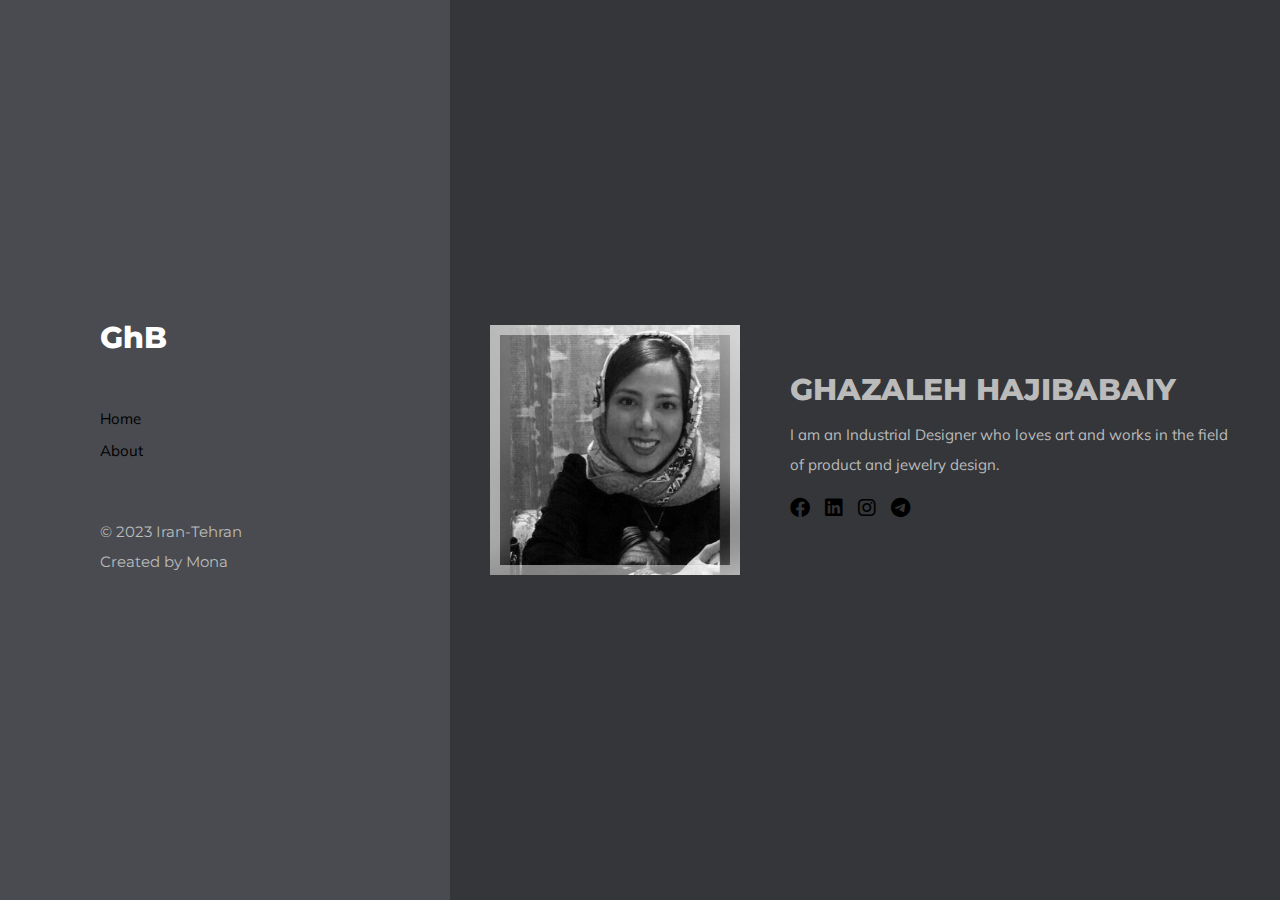
<file: index.html>
<html>
    <head>
        <title>Ghazaleh Hajibabaiy</title>
        <meta charset="UTF-8" />
        <meta  name="viewport" content="width=device-width, initial-scale=1.0" />
        <link href="https://fonts.googleapis.com/css2?family=Mulish:ital,wght@0,200;0,300;0,400;0,500;0,600;0,700;0,800;0,900;1,200;1,300;1,400;1,500;1,600;1,700;1,800;1,900&amp;family=Poppins:ital,wght@0,300;0,400;0,500;0,600;0,700;0,800;0,900;1,300;1,400;1,500;1,600;1,700;1,800;1,900&amp;display=swap" rel="stylesheet" />
    <link href="https://fonts.googleapis.com/css2?family=Montserrat:ital,wght@0,100;0,200;0,300;0,400;0,500;0,600;0,700;0,800;0,900;1,100;1,200;1,300;1,400;1,500;1,600;1,700;1,800;1,900&amp;display=swap" rel="stylesheet" />
    <link href="https://fonts.googleapis.com/css2?family=Open+Sans:ital,wght@0,300;0,400;0,500;0,600;0,700;0,800;1,300;1,400;1,500;1,600;1,700;1,800&amp;display=swap" rel="stylesheet" />
    <link rel="stylesheet" href="assets/css/fontawesome.css" />
    <link rel="stylesheet" href="assets/css/solid.css" />
    <link rel="stylesheet" href="assets/css/brands.css" />
    <link rel="stylesheet" href="assets/css/style.css" />
    </head>
    <body>
        <div class="responsive-header">
           <div class="container">
               <div class="responsive-header__holder">
                <div class="logo">
                    <h1>GhB</h1>
                </div>
                <div class="hamburger-menu">
                    <span></span>
                    <span></span>
                    <span></span>
                </div>
               </div>
           </div>
        </div>
        <div class="left-sidebar">
            <div class="left-sidebar__inner">
                <div class="left-sidebar__logo">
                    <h2>GhB</h2>
                </div>
                <div class="left-sidebar__menu">
                    <ul>
                        <li><a href="/">Home</a></li>
                        <li><a href="/about.html">About</a></li>
                        <!-- <li><a href="/service.html">Service</a></li>
                        <li><a href="/portofolio.html">Portofolio</a></li>
                        <li><a href="/news.html">News</a></li>
                        <li><a href="/contact.html">Contacts</a></li> -->
                    </ul>
                </div>
                <div class="left-sidebar__copyright">
                    <p>&copy; 2023 Iran-Tehran</p>
                    <p>Created by Mona</p>
                </div>
            </div>
        </div>
        <div class="right-sidebar">
            <div class="right-sidebar__inner">
                <div class="container">
                    <div class="home-content">
                        <div class="avatar">
                            <div class="avatar__profile"></div>
                        </div>
                        <div class="persona">
                            <div class="persona__fullname">
                                <h1>GHAZALEH HAJIBABAIY</h1>
                            </div>
                        <div class="persona__description">
                            <p>I am an Industrial Designer who loves art and works in the field of product and jewelry design.</p>
                        </div>
                        <div class="persona__social-media">
                            <ul>
                                <li><a href="#"><i class="fa-brands fa-facebook"></i></a></li>
                                <li><a href="#"><i class="fa-brands fa-linkedin"></i></a></li>
                                <li><a href="#"><i class="fa-brands fa-instagram"></i></a></li>
                                <li><a href="#"><i class="fa-brands fa-telegram"></i></a></li>
                            </ul>
                        </div>
                    </div>
                </div>
            </div>
        </div>
    </body>
</html>
</file>
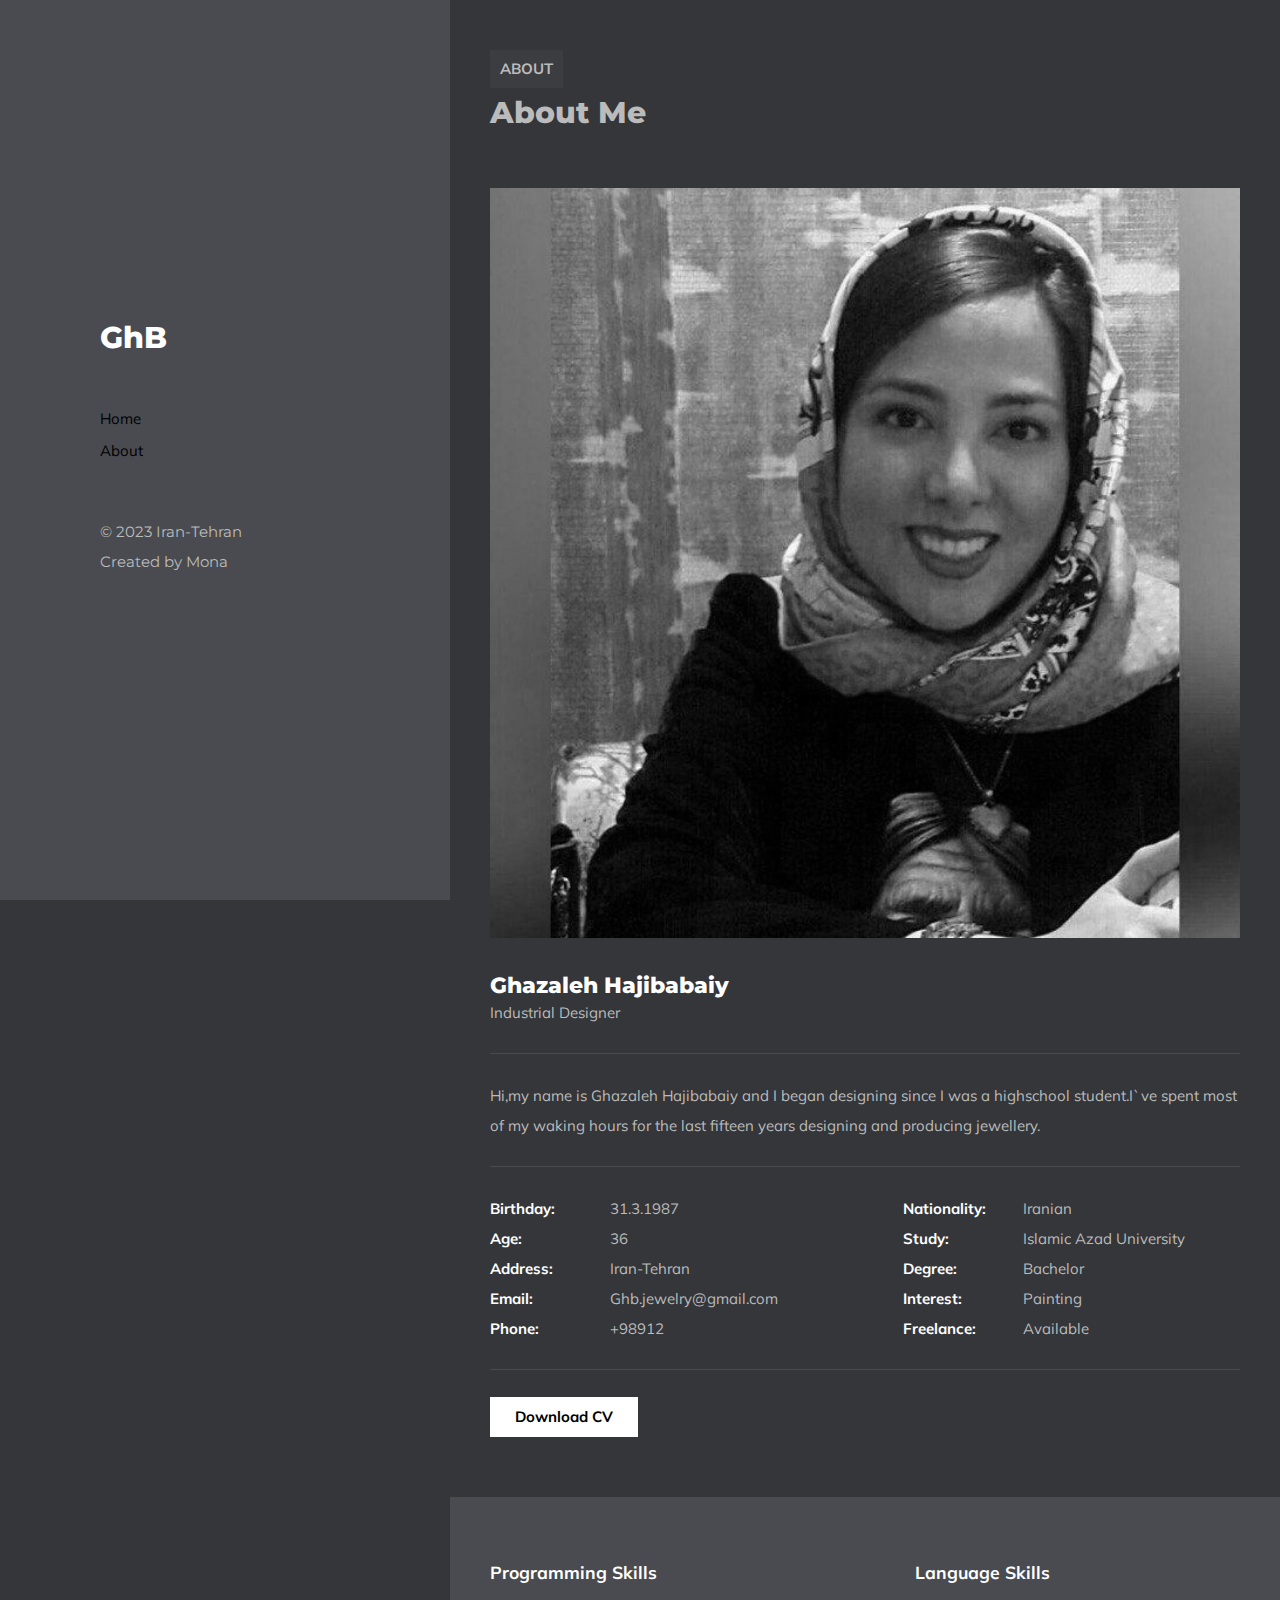
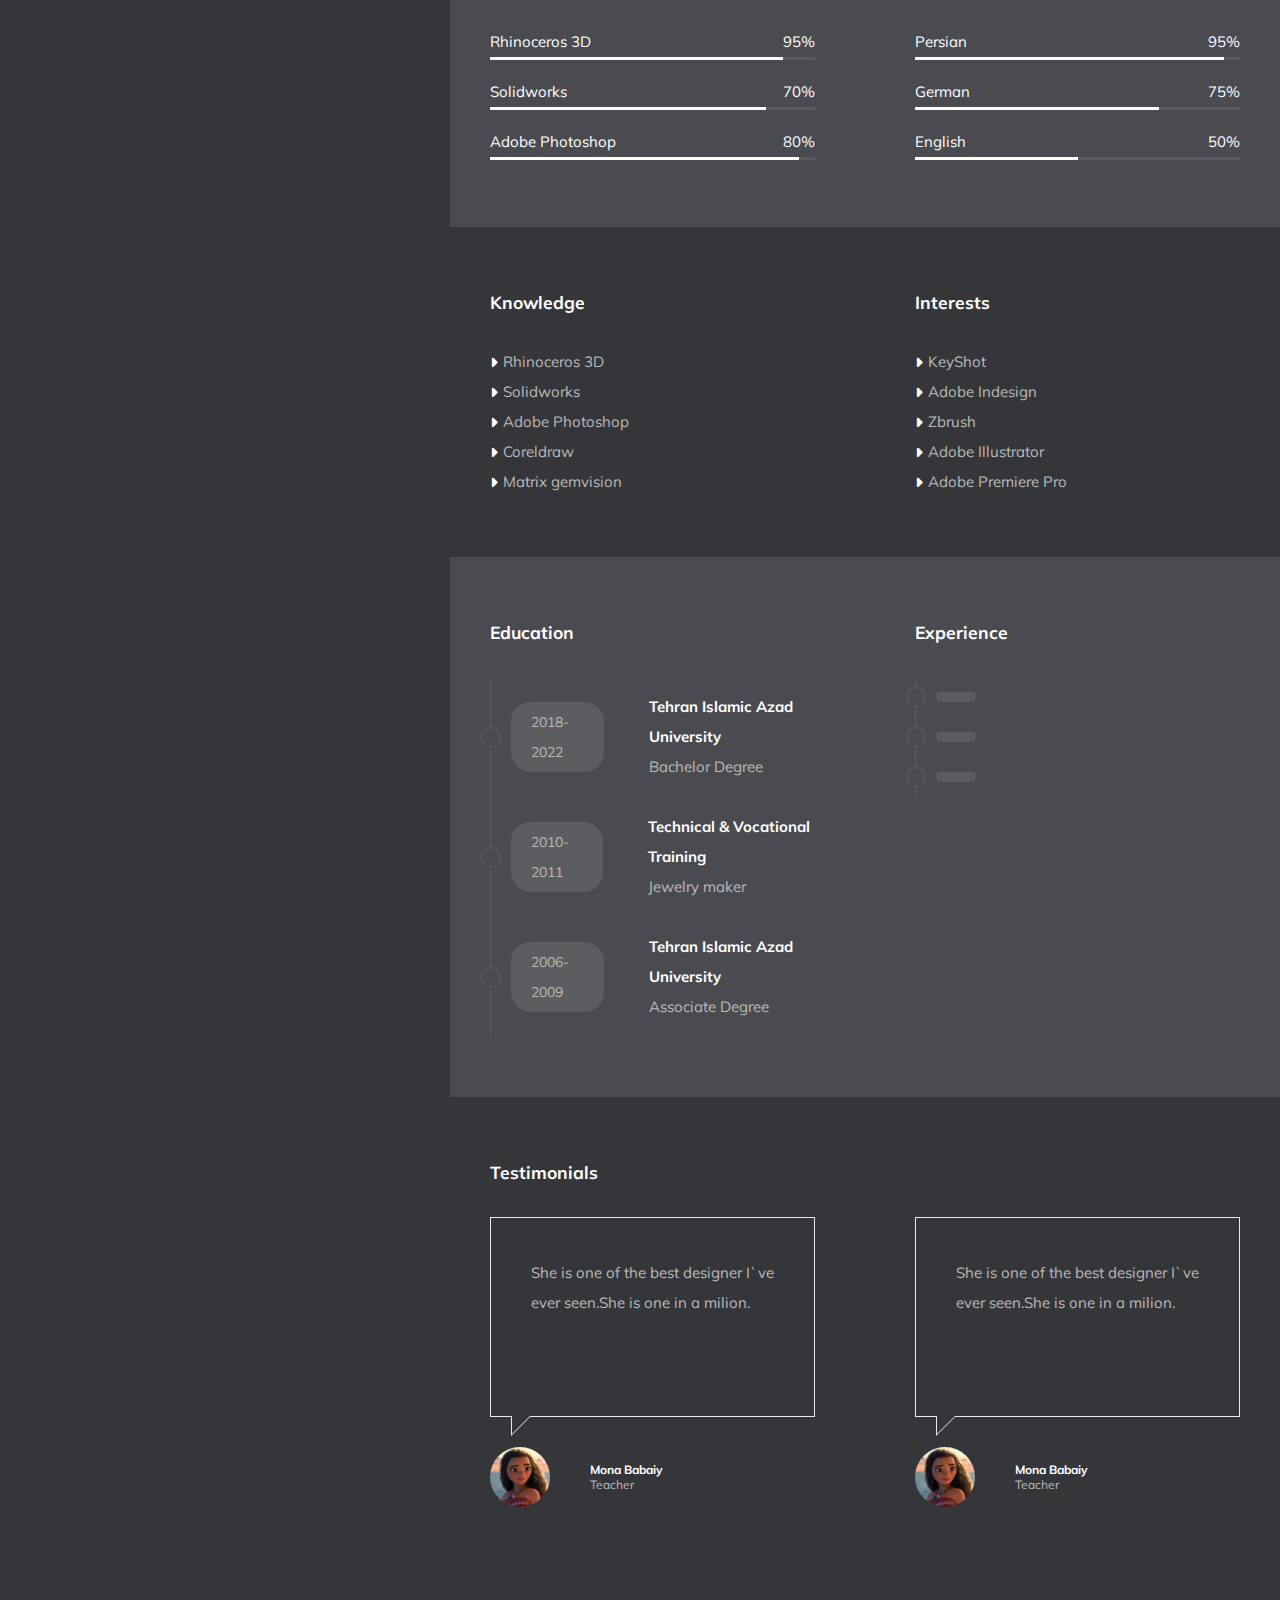
<file: about.html>
<html>
    <head>
        <title>َABOUT</title>
        <meta charset="UTF-8" />
        <meta  name="viewport" content="width=device-width, initial-scale=1.0" />
        <link href="https://fonts.googleapis.com/css2?family=Mulish:ital,wght@0,200;0,300;0,400;0,500;0,600;0,700;0,800;0,900;1,200;1,300;1,400;1,500;1,600;1,700;1,800;1,900&amp;family=Poppins:ital,wght@0,300;0,400;0,500;0,600;0,700;0,800;0,900;1,300;1,400;1,500;1,600;1,700;1,800;1,900&amp;display=swap" rel="stylesheet" />
    <link href="https://fonts.googleapis.com/css2?family=Montserrat:ital,wght@0,100;0,200;0,300;0,400;0,500;0,600;0,700;0,800;0,900;1,100;1,200;1,300;1,400;1,500;1,600;1,700;1,800;1,900&amp;display=swap" rel="stylesheet" />
    <link href="https://fonts.googleapis.com/css2?family=Open+Sans:ital,wght@0,300;0,400;0,500;0,600;0,700;0,800;1,300;1,400;1,500;1,600;1,700;1,800&amp;display=swap" rel="stylesheet" />
    <link rel="stylesheet" href="assets/css/fontawesome.css" />
    <link rel="stylesheet" href="assets/css/solid.css" />
    <link rel="stylesheet" href="assets/css/brands.css" />
    <link rel="stylesheet" href="assets/css/style.css" />
    </head>
    <body>
        <div class="responsive-header">
            <div class="container">
                <div class="responsive-header__holder">
                    <div class="logo">
                        <h1>GhB</h1>
                    </div>
                    <div class="hamburger-menu">
                        <span></span>
                        <span></span>
                        <span></span>
                    </div>
                </div>
            </div>
        </div>
        <div class="left-sidebar">
            <div class="left-sidebar__inner">
                <div class="left-sidebar__logo">
                    <h2>GhB</h2>
                </div>
                <div class="left-sidebar__menu">
                    <ul>
                        <li><a href="/">Home</a></li>
                        <li><a href="/about.html">About</a></li>
                        <!-- <li><a href="/service.html">Service</a></li>
                        <li><a href="/portofolio.html">Portofolio</a></li>
                        <li><a href="/news.html">News</a></li>
                        <li><a href="/contact.html">Contacts</a></li> -->
                    </ul>
                </div>
                <div class="left-sidebar__copyright">
                    <p>&copy; 2023 Iran-Tehran</p>
                    <p>Created by Mona</p>
                </div>
            </div>
        </div>
        <div class="right-sidebar">
            <div class="right-sidebar__inner">
                    <div class="page-content">
                        <div class="container">
                        <div class="breadcrumb">
                            <span>ABOUT</span>
                        </div>
                        <h1 class="page-title">About Me</h1>
                        <div class="space-section">
                            <div class="biography">
                                <div class="main-picture">
                                    <img src="assets/images/ghazal.jpg"/>
                                </div>
                            <div class="author-information space-with-border-bottom">
                                <h2 class="author-information__fullname">Ghazaleh Hajibabaiy</h2>
                                <p class="author-information__job">Industrial Designer</p>
                            </div>
                            <div class="author-description space-with-border-bottom ">
                                <p>Hi,my name is Ghazaleh Hajibabaiy and I began designing since I was a highschool student.I`ve spent most of my waking hours for the last fifteen years designing and producing jewellery.</p>
                                <p></p>
                            </div>
                            <div class="author-details space-with-border-bottom">
                                <div class="row">
                                    <div class="column-6">
                                    <ul>
                                        <li>
                                            <span>Birthday:</span>
                                            <span>31.3.1987</span>
                                        </li>
                                        <li>
                                            <span>Age:</span>
                                            <span>36</span>
                                        </li>
                                        <li>
                                            <span>Address:</span>
                                            <span>Iran-Tehran</span>
                                        </li>
                                        <li>
                                            <span>Email:</span>
                                            <span>Ghb.jewelry@gmail.com</span>
                                        </li>
                                        <li>
                                            <span>Phone:</span>
                                            <span>+98912</span>
                                        </li>
                                    </ul>
                                </div>
                                <div class="column-6">
                                    <ul>
                                        <li>
                                            <span>Nationality:</span>
                                            <span>Iranian</span>
                                        </li>
                                        <li>
                                            <span>Study:</span>
                                            <span>Islamic Azad University</span>
                                        </li>
                                        <li>
                                            <span>Degree:</span>
                                            <span>Bachelor</span>
                                        </li>
                                        <li>
                                            <span>Interest:</span>
                                            <span>Painting</span>
                                        </li>
                                        <li>
                                            <span>Freelance:</span>
                                            <span>Available</span>
                                        </li>
                                    </ul>
                                </div>
                            </div>
                        </div>
                            <div class="author-cv">
                                <a class="btn" href="#" target="_blank">Download CV</a>
                            </div>
                            </div>
                        </div>
                        </div>
                        <div class="space-section bg-grey">
                            <div class="container">
                            <div class="skills">
                                <div class="row">
                                    <div class="programming-skills column-6">
                                        <h3 class="section-title">Programming Skills</h3>
                                        <ul>
                                            <li>
                                                <div class="skills__info">
                                                    <span>Rhinoceros 3D</span>
                                                    <span>95%</span>
                                                </div>
                                                <div class="skills__progress-bar"></div>
                                            </li>
                                            <li>
                                                <div class="skills__info">
                                                    <span>Solidworks</span>
                                                    <span>70%</span>
                                                </div>
                                                <div class="skills__progress-bar"></div>
                                            </li>
                                            <li>
                                                <div class="skills__info">
                                                    <span>Adobe Photoshop</span>
                                                    <span>80%</span>
                                                </div>
                                                <div class="skills__progress-bar"></div>
                                            </li>
                                        </ul>
                                    </div>
                                    <div class="language-skills column-6">
                                        <h3 class="section-title">Language Skills</h3>
                                        <ul>
                                            <li>
                                                <div class="skills__info">
                                                    <span>Persian</span>
                                                    <span>95%</span>
                                                </div>
                                                <div class="skills__progress-bar"></div>
                                            </li>
                                            <li>
                                                <div class="skills__info">
                                                    <span>German</span>
                                                    <span>75%</span>
                                                </div>
                                                <div class="skills__progress-bar"></div>
                                            </li>
                                            <li>
                                                <div class="skills__info">
                                                    <span>English</span>
                                                    <span>50%</span>
                                                </div>
                                                <div class="skills__progress-bar"></div>
                                            </li>
                                        </ul>
                                    </div>
                                </div>
                            </div>
                            </div>
                        </div>
                        <div class="space-section">
                            <div class="abilities">
                                <div class="container">
                                <div class="abilities-details">
                                    <div class="row">
                                        <div class="column-6">
                                            <h3 class="section-title">Knowledge</h3>
                                            <ul>
                                                <li>
                                                    <i class="fa-solid fa-caret-right"></i>
                                                    <span>Rhinoceros 3D</span>
                                                </li>
                                                <li>
                                                    <i class="fa-solid fa-caret-right"></i>
                                                    <span>Solidworks</span>  
                                                </li>
                                                <li>
                                                    <i class="fa-solid fa-caret-right"></i>
                                                    <span>Adobe Photoshop</span>
                                                </li>
                                                <li>
                                                    <i class="fa-solid fa-caret-right"></i>
                                                    <span>Coreldraw</span>
                                                </li>
                                                <li>
                                                    <i class="fa-solid fa-caret-right"></i>
                                                    <span>Matrix gemvision</span>
                                                </li>
                                            </ul>
                                        </div>
                                        <div class="column-6">
                                            <h3 class="section-title">Interests</h3>
                                            <ul>
                                                <li>
                                                    <i class="fa-solid fa-caret-right"></i>
                                                    <span>KeyShot</span>
                                                </li>
                                                <li>
                                                    <i class="fa-solid fa-caret-right"></i>
                                                    <span>Adobe Indesign</span>
                                                </li>
                                                <li>
                                                    <i class="fa-solid fa-caret-right"></i>
                                                    <span>Zbrush</span>
                                                </li>
                                                <li>
                                                    <i class="fa-solid fa-caret-right"></i>
                                                    <span>Adobe Illustrator </span>
                                                </li>
                                                <li>
                                                    <i class="fa-solid fa-caret-right"></i>
                                                    <span>Adobe Premiere Pro</span>
                                                </li>
                                            </ul>
                                        </div>
                                    </div>
                                </div>
                            </div>
                        </div>
                        </div>
                        <div class="space-section bg-grey">
                                <div class="timeline">
                                    <div class="container">
                                        <div class="row">
                                            <div class="column-6">
                                                <h3 class="section-title">Education</h3>
                                                <ul>
                                                    <li>
                                                        <div class="date">2018-2022</div>
                                                        <div class="info">
                                                            <span class="key">Tehran Islamic Azad University</span>
                                                            <span class="value">Bachelor Degree</span>
                                                        </div>
                                                    </li>
                                                    <li>
                                                        <div class="date">2010-2011</div>
                                                        <div class="info">
                                                            <span class="key">Technical & Vocational Training</span>
                                                            <span class="value">Jewelry maker</span>
                                                        </div>
                                                    </li>
                                                    <li>
                                                        <div class="date">2006-2009</div>
                                                        <div class="info">
                                                            <span class="key">Tehran Islamic Azad University</span>
                                                            <span class="value">Associate Degree</span>
                                                        </div>
                                                    </li>
                                                </ul>
                                            </div>
                                            <div class="column-6">
                                                <h3 class="section-title">Experience</h3>
                                                <ul>
                                                    <li>
                                                        <div class="date"></div>
                                                        <div class="info">
                                                            <span class="key"></span>
                                                            <span class="value"></span>
                                                        </div>
                                                    </li>
                                                    <li>
                                                        <div class="date"></div>
                                                        <div class="info">
                                                            <span class="key"></span>
                                                            <span class="value"></span>
                                                        </div>
                                                    </li>
                                                    <li>
                                                        <div class="date"></div>
                                                        <div class="info">
                                                            <span class="key"></span>
                                                            <span class="value"></span>
                                                        </div>
                                                    </li>
                                                </ul>
                                            </div>
                                        </div>
                                    </div>
                                </div>
                            </div>
                        <div class="space-section">
                            <div class="testimonials btm-left">
                                <div class="container">
                                    <h3 class="section-title">Testimonials</h3>
                                    <div class="row">
                                        <div class="column-6">
                                            <div class="testimonials__item">
                                                <div class="testimonials__item--speach">
                                                    <p>She is one of the best designer I`ve ever seen.She is one in a milion.</p>
                                                </div>
                                            <div class="testimonials__item--writer">
                                                <div class="writer-image">
                                                <img src="assets/images/images.jpg"/>
                                                </div>
                                                <div class="writer-info">
                                                    <span class="writer-name">Mona Babaiy</span>
                                                    <span class="writer-job">Teacher</span>
                                                </div>
                                            </div>
                                            </div>
                                        </div>
                                        <div class="column-6">
                                            <div class="testimonials__item">
                                                <div class="testimonials__item--speach">
                                                <p>She is one of the best designer I`ve ever seen.She is one in a milion.</p>
                                            </div>
                                            <div class="testimonials__item--writer">
                                                <div class="writer-image">
                                                <img src="assets/images/images.jpg"/>
                                                </div>
                                                <div class="writer-info">
                                                    <span class="writer-name">Mona Babaiy</span>
                                                    <span class="writer-job">Teacher</span>
                                                </div>
                                            </div>
                                        </div>
                                        </div>
                                    </div>
                                </div>
                            </div>
                        </div>
                    </div>               
            </div> 
        </div>
    </div>
    </body>
</html>
</file>
<file: assets/css/style.css>
* , *::after , *::before {
    box-sizing: border-box;
    -webkit-box-sizing: border-box;
    -ms-box-sizing: border-box;
    -moz-box-sizing: border-box;
    -o-box-sizing: border-box;
  }
  .btn {
    background-color: #fff;
    padding: 5px 25px;
    display: inline-block;
    color: #000;
    font-weight: 700;
  }
  .btn:hover {
    color: #bbb;
  }
  .space-section {
    padding: 6rem 0;
  }
  .bg-grey {
    background-color: #494b50;
  }
  html {
    font-size: 10px;
  }
  body {
    background-color: #34363a;
    color: #bbb;
    font-family: "Mulish" , Arial, Helvetica, sans-serif;
    line-height: 3rem;
    font-size: 1.5rem;
  }
  h1 , h2 , h2 , h4 , h5 , h6 {
    font-family: "Montserrat" , Arial, Helvetica, sans-serif;
    font-weight: 800;
  }
  * {
    margin: 0;
    padding: 0;
  }
  p {
    font-size: 1.5rem;
    line-height: 3rem;
  }
  a {
    text-decoration: none;
    color: #000;
    transition: all 0.3s;
  }
  a:hover {
    color: #fff;
  }
  ul , li {
    list-style: none;
  }
  .container {
    width: 100%;
    padding: 0 40px;
  }
  .left-sidebar {
    width: 450px;
    height: 100%;
    background-color: #494b50;
    position: fixed;
    top: 0;
    left: 0;
    display: flex;
    align-items: center;
  }
  .left-sidebar .left-sidebar__inner {
   padding: 0 10rem;
   display: flex;
   flex-direction: column;
   gap: 5rem;
  }
  .left-sidebar .left-sidebar__logo h2 {
    font-size: 3rem;
    color: #ffffff;
  }
  .left-sidebar .left-sidebar__menu ul li a {
    font-size: 1.5rem;
    display: inline-block;
    padding: 1px 25px 1px 0;
  }
  .left-sidebar .left-sidebar__copyright {
    font-family: "Montserrat" , Arial, Helvetica, sans-serif;
    font-size: 1.5rem;
    line-height: 2.5rem;
  }
  .right-sidebar {
    padding-left: 450px;
    min-height: 100vh;
    display: flex;
    align-items: center;
  }
  .right-sidebar .right-sidebar__inner {
    padding: 50px 0;
  }
  .breadcrumb span {
    display: inline-block;
    padding: 4px 10px ;
    background-color: rgba(255, 255, 255, 0.04);
    font-weight: bold;
    margin-bottom: 10px;
  }
  .space-with-border-bottom {
    border-bottom: 1px solid rgba(255, 255, 255, 0.1);
    padding-bottom: 25px;
    margin-bottom: 27px;
  }
  .page-title h1{
    font-size: 3rem;
    color: #fff;
  }
  .biography .main-picture img {
    width: 100%;
    height: auto;
  }
  .author-information {
    margin-top: 3.5rem;
  }
  .author-information .author-information__fullname {
    font-size: 2.2rem;
    color: #fff;
    line-height: 2.5rem;
  }
  .author-information .author-information__job {
    font-size: 1.5rem;
  }
  .author-description {
    line-height: 2rem;
  }
  .biography .author-details {
    display: flex;
    gap: 10rem;
  }
  .author-details .column-6 {
    width: 50%;
    padding-right: 2.5rem;
  }
  .author-details .column-6 ul li {
    display: flex;
  }
  .author-details .column-6 ul li span:nth-child(1) {
    font-weight: bold;
    color: #fff;
    min-width: 12rem;
    /* display: inline-block ; */
  }
  .home-content {
    display: flex;
    gap: 5rem;
    align-items: center;
  }
  .home-content .avatar .avatar__profile {
    background-image: url(../images/ghazal.jpg);
    width: 250px;
    height: 250px;
    background-size: cover;
    background-repeat: no-repeat;
    background-position: center;
    box-shadow: inset 0 0 0 10px rgba(255, 255, 255, 0.5);
    animation-name: morph;
    animation-duration: 8s;
    animation-iteration-count: infinite;
  }
 .home-content .persona {
  display: flex;
  flex-direction: column ;
  gap: 15px;
 }
 .home-content .persona .persona__fullname {
  font-size: 1.5rem;
 }
 .home-content .persona .persona__description {
  font-size: 1.5rem;
  text-align: left;
 }
 .home-content .persona .persona__social-media ul {
  display: flex;
  align-items: center;
  gap: 1.5rem;
 }
 .home-content .persona .persona__social-media ul li a {
  font-size: 2rem;
 }
 .skills ul li {
   padding: 10px 0;
 }
 .skills .skills__info {
  display: flex;
  justify-content: space-between;
  color: #fff;
 }
 .skills .skills__progress-bar {
  position: relative;
 }
 .skills .skills__progress-bar::after {
  content: "";
  position: absolute;
  top: 0;
  left: 0;
  width: 100%;
  height: 3px;
  background-color: rgba(255, 255, 255, 0.09);
 }
 .skills .skills__progress-bar::before {
  content: "";
  position: absolute;
  top: 0;
  left: 0;
  height: 3px;
  background-color: #fff;
 }
 .skills .programming-skills ul li:nth-child(1) .skills__progress-bar::before {
  width: 90%;
 }
 .skills .programming-skills ul li:nth-child(2) .skills__progress-bar::before {
  width: 85%;
 }
 .skills .programming-skills ul li:nth-child(3) .skills__progress-bar::before {
  width: 95%;
 }
 .skills .language-skills ul li:nth-child(1) .skills__progress-bar::before {
  width: 95%;
 }
 .skills .language-skills ul li:nth-child(2) .skills__progress-bar::before {
  width: 75%;
 }
 .skills .language-skills ul li:nth-child(3) .skills__progress-bar::before {
  width: 50%;
 }
 .section-title {
  color: #fff;
  margin-bottom: 3rem;
 }
 .row {
  display: flex;
  gap: 10rem;
 }
 .column-6 {
  width: 50%;
 }
 .abilities ul li {
  display: flex;
  gap: 5px;
  align-items: center;
 }
 .abilities ul li i {
  color: #fff;
 }
 .timeline ul {
  border-left: 1px solid rgba(255, 255, 255, 0.1);
  padding-left: 20px;
 }
 .timeline ul li {
  display: flex;
  justify-content: start;
  gap: 45px;
  padding: 15px 0;
  align-items: center;
  position: relative;
 }
 .timeline ul li::after {
  content: "";
  position: absolute;
  left: -30px;
  width: 20px;
  height: 20px;
  border: 1px solid rgba(255, 255, 255, 0.1);
  border-radius: 50%;
  background-color: #494b50;
 }
 .timeline ul li .date {
  background-color: rgba(255, 255, 255, 0.1);
  padding: 5px 20px;
  border-radius: 20px;
  font-size: 1.4rem;
 }
 .timeline ul li .info span{
  display: block;
 }
 .timeline ul li .info span:nth-child(1) {
  font-weight: bold;
  color: #fff;
 }
 .testimonials .testimonials__item .testimonials__item--speach {
  border: 1px solid #E5EDF4;
  padding: 40px;
  position: relative;
  min-height: 200px;
}
.testimonials .testimonials__item .testimonials__item--speach::before {
  content: "";
  position: absolute;
  width: 0;
  height: 0;
  left: 20px;
  bottom: -20px;
  border: solid transparent;
  border-width: 20px 20px 0 0;
  border-top-color: #E5EDF4;
}
.testimonials .testimonials__item .testimonials__item--speach::after {
  content: "";
  position: absolute;
  width: 0;
  height: 0; 
  left: 20px;
  bottom: -20px;
  border: solid transparent;
  border-width: 20px 20px 0 0;
  border-top-color: #34363a;
  margin-left: 1px;
  margin-bottom: 2px;
}
.testimonials .testimonials__item .testimonials__item--speach p {
  text-align: left;
}
.testimonials .testimonials__item .testimonials__item--writer {
  display: flex;
  align-items: center;
  margin-top: 30px;
  gap: 20px;
}
.testimonials .testimonials__item .testimonials__item--writer .writer-image {
  width: 60px;
  height: 60px;
}
.testimonials .testimonials__item .testimonials__item--writer .writer-image img {
  width: 100%;
  height: 100%;
  border-radius: 50%;
  object-fit: cover;
}
.testimonials .testimonials__item .testimonials__item--writer .writer-info span {
  display: block;
  padding-left: 20px;
  font-size: 1.2rem;
  line-height: 1.5rem;
}
.testimonials .testimonials__item .testimonials__item--writer .writer-info span:nth-child(1) {
  font-weight: bold;
  color: #fff;
}
@keyframes morph {
  0% {
    border-radius: 60% 40% 30% 70% / 60% 30% 70% 40%;
  }
  50% {
    border-radius:30% 60% 70% 40% / 50% 60% 30% 60%;
  }
  100% {
    border-radius:60% 40% 30% 70% / 60% 30% 70% 40%;
  }
}
.responsive-header {
  display: none;
  padding: 20px 0;
  background-color: #494b50;
}
.responsive-header .hamburger-menu {
  width: 30px;
  height: 30px;
  position: relative;
  cursor: pointer;
}
.responsive-header .hamburger-menu span {
  position: absolute;
  width: 100%;
  height: 2px;
  background-color: #fff;
  left: 0;
}
.responsive-header .hamburger-menu span:nth-child(1){
  top: 5px;
}
.responsive-header .hamburger-menu span:nth-child(2){
  top: 15px;
}
.responsive-header .hamburger-menu span:nth-child(3){
  top: 25px;
}
@media only screen and (max-width:1300px) {
  .persona .persona__fullname h1 {
    font-size: 3rem;
  }
}
@media only screen and (max-width:1200px) {
  .left-sidebar {
    width: 350px;
  }
  .right-sidebar {
    padding-left: 350px;
  }
}
@media only screen and (max-width:1050px) {
  .left-sidebar {
    display: none;
  }
  .responsive-header {
    display: block;
  }
  .responsive-header .responsive-header__holder {
    display: flex;
    justify-content: space-between;
    align-items: center;
  }
  .right-sidebar {
    padding: 25px 0;
  }
}
@media only screen and (max-width:750px) {
  .row {
    flex-wrap: wrap;
    gap: 25px;
  }
  .row .column-6 {
    width: 100%;
  }
  .testimonials .testimonials__item .testimonials__item--speach {
    min-height: auto;
  }
}
@media only screen and (max-width:600px) {
  .right-sidebar .home-content {
    flex-wrap: wrap;
    justify-content: center;
  }
}
</file>
<file: assets/css/solid.css>
/*!
 * Font Awesome Free 6.4.2 by @fontawesome - https://fontawesome.com
 * License - https://fontawesome.com/license/free (Icons: CC BY 4.0, Fonts: SIL OFL 1.1, Code: MIT License)
 * Copyright 2023 Fonticons, Inc.
 */
:root, :host {
  --fa-style-family-classic: 'Font Awesome 6 Free';
  --fa-font-solid: normal 900 1em/1 'Font Awesome 6 Free'; }

@font-face {
  font-family: 'Font Awesome 6 Free';
  font-style: normal;
  font-weight: 900;
  font-display: block;
  src: url("../fonts/fontawesome/fa-solid-900.woff2") format("woff2"), url("../fonts/fontawesome/fa-solid-900.ttf") format("truetype"); }

.fas,
.fa-solid {
  font-weight: 900; }
</file>
<file: assets/css/brands.css>
/*!
 * Font Awesome Free 6.4.2 by @fontawesome - https://fontawesome.com
 * License - https://fontawesome.com/license/free (Icons: CC BY 4.0, Fonts: SIL OFL 1.1, Code: MIT License)
 * Copyright 2023 Fonticons, Inc.
 */
:root, :host {
  --fa-style-family-brands: 'Font Awesome 6 Brands';
  --fa-font-brands: normal 400 1em/1 'Font Awesome 6 Brands'; }

@font-face {
  font-family: 'Font Awesome 6 Brands';
  font-style: normal;
  font-weight: 400;
  font-display: block;
  src: url("../fonts/fontawesome/fa-brands-400.woff2") format("woff2"), url("../fonts/fontawesome/fa-brands-400.ttf") format("truetype"); }

.fab,
.fa-brands {
  font-weight: 400; }

.fa-monero:before {
  content: "\f3d0"; }

.fa-hooli:before {
  content: "\f427"; }

.fa-yelp:before {
  content: "\f1e9"; }

.fa-cc-visa:before {
  content: "\f1f0"; }

.fa-lastfm:before {
  content: "\f202"; }

.fa-shopware:before {
  content: "\f5b5"; }

.fa-creative-commons-nc:before {
  content: "\f4e8"; }

.fa-aws:before {
  content: "\f375"; }

.fa-redhat:before {
  content: "\f7bc"; }

.fa-yoast:before {
  content: "\f2b1"; }

.fa-cloudflare:before {
  content: "\e07d"; }

.fa-ups:before {
  content: "\f7e0"; }

.fa-wpexplorer:before {
  content: "\f2de"; }

.fa-dyalog:before {
  content: "\f399"; }

.fa-bity:before {
  content: "\f37a"; }

.fa-stackpath:before {
  content: "\f842"; }

.fa-buysellads:before {
  content: "\f20d"; }

.fa-first-order:before {
  content: "\f2b0"; }

.fa-modx:before {
  content: "\f285"; }

.fa-guilded:before {
  content: "\e07e"; }

.fa-vnv:before {
  content: "\f40b"; }

.fa-square-js:before {
  content: "\f3b9"; }

.fa-js-square:before {
  content: "\f3b9"; }

.fa-microsoft:before {
  content: "\f3ca"; }

.fa-qq:before {
  content: "\f1d6"; }

.fa-orcid:before {
  content: "\f8d2"; }

.fa-java:before {
  content: "\f4e4"; }

.fa-invision:before {
  content: "\f7b0"; }

.fa-creative-commons-pd-alt:before {
  content: "\f4ed"; }

.fa-centercode:before {
  content: "\f380"; }

.fa-glide-g:before {
  content: "\f2a6"; }

.fa-drupal:before {
  content: "\f1a9"; }

.fa-hire-a-helper:before {
  content: "\f3b0"; }

.fa-creative-commons-by:before {
  content: "\f4e7"; }

.fa-unity:before {
  content: "\e049"; }

.fa-whmcs:before {
  content: "\f40d"; }

.fa-rocketchat:before {
  content: "\f3e8"; }

.fa-vk:before {
  content: "\f189"; }

.fa-untappd:before {
  content: "\f405"; }

.fa-mailchimp:before {
  content: "\f59e"; }

.fa-css3-alt:before {
  content: "\f38b"; }

.fa-square-reddit:before {
  content: "\f1a2"; }

.fa-reddit-square:before {
  content: "\f1a2"; }

.fa-vimeo-v:before {
  content: "\f27d"; }

.fa-contao:before {
  content: "\f26d"; }

.fa-square-font-awesome:before {
  content: "\e5ad"; }

.fa-deskpro:before {
  content: "\f38f"; }

.fa-sistrix:before {
  content: "\f3ee"; }

.fa-square-instagram:before {
  content: "\e055"; }

.fa-instagram-square:before {
  content: "\e055"; }

.fa-battle-net:before {
  content: "\f835"; }

.fa-the-red-yeti:before {
  content: "\f69d"; }

.fa-square-hacker-news:before {
  content: "\f3af"; }

.fa-hacker-news-square:before {
  content: "\f3af"; }

.fa-edge:before {
  content: "\f282"; }

.fa-threads:before {
  content: "\e618"; }

.fa-napster:before {
  content: "\f3d2"; }

.fa-square-snapchat:before {
  content: "\f2ad"; }

.fa-snapchat-square:before {
  content: "\f2ad"; }

.fa-google-plus-g:before {
  content: "\f0d5"; }

.fa-artstation:before {
  content: "\f77a"; }

.fa-markdown:before {
  content: "\f60f"; }

.fa-sourcetree:before {
  content: "\f7d3"; }

.fa-google-plus:before {
  content: "\f2b3"; }

.fa-diaspora:before {
  content: "\f791"; }

.fa-foursquare:before {
  content: "\f180"; }

.fa-stack-overflow:before {
  content: "\f16c"; }

.fa-github-alt:before {
  content: "\f113"; }

.fa-phoenix-squadron:before {
  content: "\f511"; }

.fa-pagelines:before {
  content: "\f18c"; }

.fa-algolia:before {
  content: "\f36c"; }

.fa-red-river:before {
  content: "\f3e3"; }

.fa-creative-commons-sa:before {
  content: "\f4ef"; }

.fa-safari:before {
  content: "\f267"; }

.fa-google:before {
  content: "\f1a0"; }

.fa-square-font-awesome-stroke:before {
  content: "\f35c"; }

.fa-font-awesome-alt:before {
  content: "\f35c"; }

.fa-atlassian:before {
  content: "\f77b"; }

.fa-linkedin-in:before {
  content: "\f0e1"; }

.fa-digital-ocean:before {
  content: "\f391"; }

.fa-nimblr:before {
  content: "\f5a8"; }

.fa-chromecast:before {
  content: "\f838"; }

.fa-evernote:before {
  content: "\f839"; }

.fa-hacker-news:before {
  content: "\f1d4"; }

.fa-creative-commons-sampling:before {
  content: "\f4f0"; }

.fa-adversal:before {
  content: "\f36a"; }

.fa-creative-commons:before {
  content: "\f25e"; }

.fa-watchman-monitoring:before {
  content: "\e087"; }

.fa-fonticons:before {
  content: "\f280"; }

.fa-weixin:before {
  content: "\f1d7"; }

.fa-shirtsinbulk:before {
  content: "\f214"; }

.fa-codepen:before {
  content: "\f1cb"; }

.fa-git-alt:before {
  content: "\f841"; }

.fa-lyft:before {
  content: "\f3c3"; }

.fa-rev:before {
  content: "\f5b2"; }

.fa-windows:before {
  content: "\f17a"; }

.fa-wizards-of-the-coast:before {
  content: "\f730"; }

.fa-square-viadeo:before {
  content: "\f2aa"; }

.fa-viadeo-square:before {
  content: "\f2aa"; }

.fa-meetup:before {
  content: "\f2e0"; }

.fa-centos:before {
  content: "\f789"; }

.fa-adn:before {
  content: "\f170"; }

.fa-cloudsmith:before {
  content: "\f384"; }

.fa-pied-piper-alt:before {
  content: "\f1a8"; }

.fa-square-dribbble:before {
  content: "\f397"; }

.fa-dribbble-square:before {
  content: "\f397"; }

.fa-codiepie:before {
  content: "\f284"; }

.fa-node:before {
  content: "\f419"; }

.fa-mix:before {
  content: "\f3cb"; }

.fa-steam:before {
  content: "\f1b6"; }

.fa-cc-apple-pay:before {
  content: "\f416"; }

.fa-scribd:before {
  content: "\f28a"; }

.fa-debian:before {
  content: "\e60b"; }

.fa-openid:before {
  content: "\f19b"; }

.fa-instalod:before {
  content: "\e081"; }

.fa-expeditedssl:before {
  content: "\f23e"; }

.fa-sellcast:before {
  content: "\f2da"; }

.fa-square-twitter:before {
  content: "\f081"; }

.fa-twitter-square:before {
  content: "\f081"; }

.fa-r-project:before {
  content: "\f4f7"; }

.fa-delicious:before {
  content: "\f1a5"; }

.fa-freebsd:before {
  content: "\f3a4"; }

.fa-vuejs:before {
  content: "\f41f"; }

.fa-accusoft:before {
  content: "\f369"; }

.fa-ioxhost:before {
  content: "\f208"; }

.fa-fonticons-fi:before {
  content: "\f3a2"; }

.fa-app-store:before {
  content: "\f36f"; }

.fa-cc-mastercard:before {
  content: "\f1f1"; }

.fa-itunes-note:before {
  content: "\f3b5"; }

.fa-golang:before {
  content: "\e40f"; }

.fa-kickstarter:before {
  content: "\f3bb"; }

.fa-grav:before {
  content: "\f2d6"; }

.fa-weibo:before {
  content: "\f18a"; }

.fa-uncharted:before {
  content: "\e084"; }

.fa-firstdraft:before {
  content: "\f3a1"; }

.fa-square-youtube:before {
  content: "\f431"; }

.fa-youtube-square:before {
  content: "\f431"; }

.fa-wikipedia-w:before {
  content: "\f266"; }

.fa-wpressr:before {
  content: "\f3e4"; }

.fa-rendact:before {
  content: "\f3e4"; }

.fa-angellist:before {
  content: "\f209"; }

.fa-galactic-republic:before {
  content: "\f50c"; }

.fa-nfc-directional:before {
  content: "\e530"; }

.fa-skype:before {
  content: "\f17e"; }

.fa-joget:before {
  content: "\f3b7"; }

.fa-fedora:before {
  content: "\f798"; }

.fa-stripe-s:before {
  content: "\f42a"; }

.fa-meta:before {
  content: "\e49b"; }

.fa-laravel:before {
  content: "\f3bd"; }

.fa-hotjar:before {
  content: "\f3b1"; }

.fa-bluetooth-b:before {
  content: "\f294"; }

.fa-sticker-mule:before {
  content: "\f3f7"; }

.fa-creative-commons-zero:before {
  content: "\f4f3"; }

.fa-hips:before {
  content: "\f452"; }

.fa-behance:before {
  content: "\f1b4"; }

.fa-reddit:before {
  content: "\f1a1"; }

.fa-discord:before {
  content: "\f392"; }

.fa-chrome:before {
  content: "\f268"; }

.fa-app-store-ios:before {
  content: "\f370"; }

.fa-cc-discover:before {
  content: "\f1f2"; }

.fa-wpbeginner:before {
  content: "\f297"; }

.fa-confluence:before {
  content: "\f78d"; }

.fa-mdb:before {
  content: "\f8ca"; }

.fa-dochub:before {
  content: "\f394"; }

.fa-accessible-icon:before {
  content: "\f368"; }

.fa-ebay:before {
  content: "\f4f4"; }

.fa-amazon:before {
  content: "\f270"; }

.fa-unsplash:before {
  content: "\e07c"; }

.fa-yarn:before {
  content: "\f7e3"; }

.fa-square-steam:before {
  content: "\f1b7"; }

.fa-steam-square:before {
  content: "\f1b7"; }

.fa-500px:before {
  content: "\f26e"; }

.fa-square-vimeo:before {
  content: "\f194"; }

.fa-vimeo-square:before {
  content: "\f194"; }

.fa-asymmetrik:before {
  content: "\f372"; }

.fa-font-awesome:before {
  content: "\f2b4"; }

.fa-font-awesome-flag:before {
  content: "\f2b4"; }

.fa-font-awesome-logo-full:before {
  content: "\f2b4"; }

.fa-gratipay:before {
  content: "\f184"; }

.fa-apple:before {
  content: "\f179"; }

.fa-hive:before {
  content: "\e07f"; }

.fa-gitkraken:before {
  content: "\f3a6"; }

.fa-keybase:before {
  content: "\f4f5"; }

.fa-apple-pay:before {
  content: "\f415"; }

.fa-padlet:before {
  content: "\e4a0"; }

.fa-amazon-pay:before {
  content: "\f42c"; }

.fa-square-github:before {
  content: "\f092"; }

.fa-github-square:before {
  content: "\f092"; }

.fa-stumbleupon:before {
  content: "\f1a4"; }

.fa-fedex:before {
  content: "\f797"; }

.fa-phoenix-framework:before {
  content: "\f3dc"; }

.fa-shopify:before {
  content: "\e057"; }

.fa-neos:before {
  content: "\f612"; }

.fa-square-threads:before {
  content: "\e619"; }

.fa-hackerrank:before {
  content: "\f5f7"; }

.fa-researchgate:before {
  content: "\f4f8"; }

.fa-swift:before {
  content: "\f8e1"; }

.fa-angular:before {
  content: "\f420"; }

.fa-speakap:before {
  content: "\f3f3"; }

.fa-angrycreative:before {
  content: "\f36e"; }

.fa-y-combinator:before {
  content: "\f23b"; }

.fa-empire:before {
  content: "\f1d1"; }

.fa-envira:before {
  content: "\f299"; }

.fa-square-gitlab:before {
  content: "\e5ae"; }

.fa-gitlab-square:before {
  content: "\e5ae"; }

.fa-studiovinari:before {
  content: "\f3f8"; }

.fa-pied-piper:before {
  content: "\f2ae"; }

.fa-wordpress:before {
  content: "\f19a"; }

.fa-product-hunt:before {
  content: "\f288"; }

.fa-firefox:before {
  content: "\f269"; }

.fa-linode:before {
  content: "\f2b8"; }

.fa-goodreads:before {
  content: "\f3a8"; }

.fa-square-odnoklassniki:before {
  content: "\f264"; }

.fa-odnoklassniki-square:before {
  content: "\f264"; }

.fa-jsfiddle:before {
  content: "\f1cc"; }

.fa-sith:before {
  content: "\f512"; }

.fa-themeisle:before {
  content: "\f2b2"; }

.fa-page4:before {
  content: "\f3d7"; }

.fa-hashnode:before {
  content: "\e499"; }

.fa-react:before {
  content: "\f41b"; }

.fa-cc-paypal:before {
  content: "\f1f4"; }

.fa-squarespace:before {
  content: "\f5be"; }

.fa-cc-stripe:before {
  content: "\f1f5"; }

.fa-creative-commons-share:before {
  content: "\f4f2"; }

.fa-bitcoin:before {
  content: "\f379"; }

.fa-keycdn:before {
  content: "\f3ba"; }

.fa-opera:before {
  content: "\f26a"; }

.fa-itch-io:before {
  content: "\f83a"; }

.fa-umbraco:before {
  content: "\f8e8"; }

.fa-galactic-senate:before {
  content: "\f50d"; }

.fa-ubuntu:before {
  content: "\f7df"; }

.fa-draft2digital:before {
  content: "\f396"; }

.fa-stripe:before {
  content: "\f429"; }

.fa-houzz:before {
  content: "\f27c"; }

.fa-gg:before {
  content: "\f260"; }

.fa-dhl:before {
  content: "\f790"; }

.fa-square-pinterest:before {
  content: "\f0d3"; }

.fa-pinterest-square:before {
  content: "\f0d3"; }

.fa-xing:before {
  content: "\f168"; }

.fa-blackberry:before {
  content: "\f37b"; }

.fa-creative-commons-pd:before {
  content: "\f4ec"; }

.fa-playstation:before {
  content: "\f3df"; }

.fa-quinscape:before {
  content: "\f459"; }

.fa-less:before {
  content: "\f41d"; }

.fa-blogger-b:before {
  content: "\f37d"; }

.fa-opencart:before {
  content: "\f23d"; }

.fa-vine:before {
  content: "\f1ca"; }

.fa-paypal:before {
  content: "\f1ed"; }

.fa-gitlab:before {
  content: "\f296"; }

.fa-typo3:before {
  content: "\f42b"; }

.fa-reddit-alien:before {
  content: "\f281"; }

.fa-yahoo:before {
  content: "\f19e"; }

.fa-dailymotion:before {
  content: "\e052"; }

.fa-affiliatetheme:before {
  content: "\f36b"; }

.fa-pied-piper-pp:before {
  content: "\f1a7"; }

.fa-bootstrap:before {
  content: "\f836"; }

.fa-odnoklassniki:before {
  content: "\f263"; }

.fa-nfc-symbol:before {
  content: "\e531"; }

.fa-ethereum:before {
  content: "\f42e"; }

.fa-speaker-deck:before {
  content: "\f83c"; }

.fa-creative-commons-nc-eu:before {
  content: "\f4e9"; }

.fa-patreon:before {
  content: "\f3d9"; }

.fa-avianex:before {
  content: "\f374"; }

.fa-ello:before {
  content: "\f5f1"; }

.fa-gofore:before {
  content: "\f3a7"; }

.fa-bimobject:before {
  content: "\f378"; }

.fa-facebook-f:before {
  content: "\f39e"; }

.fa-square-google-plus:before {
  content: "\f0d4"; }

.fa-google-plus-square:before {
  content: "\f0d4"; }

.fa-mandalorian:before {
  content: "\f50f"; }

.fa-first-order-alt:before {
  content: "\f50a"; }

.fa-osi:before {
  content: "\f41a"; }

.fa-google-wallet:before {
  content: "\f1ee"; }

.fa-d-and-d-beyond:before {
  content: "\f6ca"; }

.fa-periscope:before {
  content: "\f3da"; }

.fa-fulcrum:before {
  content: "\f50b"; }

.fa-cloudscale:before {
  content: "\f383"; }

.fa-forumbee:before {
  content: "\f211"; }

.fa-mizuni:before {
  content: "\f3cc"; }

.fa-schlix:before {
  content: "\f3ea"; }

.fa-square-xing:before {
  content: "\f169"; }

.fa-xing-square:before {
  content: "\f169"; }

.fa-bandcamp:before {
  content: "\f2d5"; }

.fa-wpforms:before {
  content: "\f298"; }

.fa-cloudversify:before {
  content: "\f385"; }

.fa-usps:before {
  content: "\f7e1"; }

.fa-megaport:before {
  content: "\f5a3"; }

.fa-magento:before {
  content: "\f3c4"; }

.fa-spotify:before {
  content: "\f1bc"; }

.fa-optin-monster:before {
  content: "\f23c"; }

.fa-fly:before {
  content: "\f417"; }

.fa-aviato:before {
  content: "\f421"; }

.fa-itunes:before {
  content: "\f3b4"; }

.fa-cuttlefish:before {
  content: "\f38c"; }

.fa-blogger:before {
  content: "\f37c"; }

.fa-flickr:before {
  content: "\f16e"; }

.fa-viber:before {
  content: "\f409"; }

.fa-soundcloud:before {
  content: "\f1be"; }

.fa-digg:before {
  content: "\f1a6"; }

.fa-tencent-weibo:before {
  content: "\f1d5"; }

.fa-symfony:before {
  content: "\f83d"; }

.fa-maxcdn:before {
  content: "\f136"; }

.fa-etsy:before {
  content: "\f2d7"; }

.fa-facebook-messenger:before {
  content: "\f39f"; }

.fa-audible:before {
  content: "\f373"; }

.fa-think-peaks:before {
  content: "\f731"; }

.fa-bilibili:before {
  content: "\e3d9"; }

.fa-erlang:before {
  content: "\f39d"; }

.fa-x-twitter:before {
  content: "\e61b"; }

.fa-cotton-bureau:before {
  content: "\f89e"; }

.fa-dashcube:before {
  content: "\f210"; }

.fa-42-group:before {
  content: "\e080"; }

.fa-innosoft:before {
  content: "\e080"; }

.fa-stack-exchange:before {
  content: "\f18d"; }

.fa-elementor:before {
  content: "\f430"; }

.fa-square-pied-piper:before {
  content: "\e01e"; }

.fa-pied-piper-square:before {
  content: "\e01e"; }

.fa-creative-commons-nd:before {
  content: "\f4eb"; }

.fa-palfed:before {
  content: "\f3d8"; }

.fa-superpowers:before {
  content: "\f2dd"; }

.fa-resolving:before {
  content: "\f3e7"; }

.fa-xbox:before {
  content: "\f412"; }

.fa-searchengin:before {
  content: "\f3eb"; }

.fa-tiktok:before {
  content: "\e07b"; }

.fa-square-facebook:before {
  content: "\f082"; }

.fa-facebook-square:before {
  content: "\f082"; }

.fa-renren:before {
  content: "\f18b"; }

.fa-linux:before {
  content: "\f17c"; }

.fa-glide:before {
  content: "\f2a5"; }

.fa-linkedin:before {
  content: "\f08c"; }

.fa-hubspot:before {
  content: "\f3b2"; }

.fa-deploydog:before {
  content: "\f38e"; }

.fa-twitch:before {
  content: "\f1e8"; }

.fa-ravelry:before {
  content: "\f2d9"; }

.fa-mixer:before {
  content: "\e056"; }

.fa-square-lastfm:before {
  content: "\f203"; }

.fa-lastfm-square:before {
  content: "\f203"; }

.fa-vimeo:before {
  content: "\f40a"; }

.fa-mendeley:before {
  content: "\f7b3"; }

.fa-uniregistry:before {
  content: "\f404"; }

.fa-figma:before {
  content: "\f799"; }

.fa-creative-commons-remix:before {
  content: "\f4ee"; }

.fa-cc-amazon-pay:before {
  content: "\f42d"; }

.fa-dropbox:before {
  content: "\f16b"; }

.fa-instagram:before {
  content: "\f16d"; }

.fa-cmplid:before {
  content: "\e360"; }

.fa-facebook:before {
  content: "\f09a"; }

.fa-gripfire:before {
  content: "\f3ac"; }

.fa-jedi-order:before {
  content: "\f50e"; }

.fa-uikit:before {
  content: "\f403"; }

.fa-fort-awesome-alt:before {
  content: "\f3a3"; }

.fa-phabricator:before {
  content: "\f3db"; }

.fa-ussunnah:before {
  content: "\f407"; }

.fa-earlybirds:before {
  content: "\f39a"; }

.fa-trade-federation:before {
  content: "\f513"; }

.fa-autoprefixer:before {
  content: "\f41c"; }

.fa-whatsapp:before {
  content: "\f232"; }

.fa-slideshare:before {
  content: "\f1e7"; }

.fa-google-play:before {
  content: "\f3ab"; }

.fa-viadeo:before {
  content: "\f2a9"; }

.fa-line:before {
  content: "\f3c0"; }

.fa-google-drive:before {
  content: "\f3aa"; }

.fa-servicestack:before {
  content: "\f3ec"; }

.fa-simplybuilt:before {
  content: "\f215"; }

.fa-bitbucket:before {
  content: "\f171"; }

.fa-imdb:before {
  content: "\f2d8"; }

.fa-deezer:before {
  content: "\e077"; }

.fa-raspberry-pi:before {
  content: "\f7bb"; }

.fa-jira:before {
  content: "\f7b1"; }

.fa-docker:before {
  content: "\f395"; }

.fa-screenpal:before {
  content: "\e570"; }

.fa-bluetooth:before {
  content: "\f293"; }

.fa-gitter:before {
  content: "\f426"; }

.fa-d-and-d:before {
  content: "\f38d"; }

.fa-microblog:before {
  content: "\e01a"; }

.fa-cc-diners-club:before {
  content: "\f24c"; }

.fa-gg-circle:before {
  content: "\f261"; }

.fa-pied-piper-hat:before {
  content: "\f4e5"; }

.fa-kickstarter-k:before {
  content: "\f3bc"; }

.fa-yandex:before {
  content: "\f413"; }

.fa-readme:before {
  content: "\f4d5"; }

.fa-html5:before {
  content: "\f13b"; }

.fa-sellsy:before {
  content: "\f213"; }

.fa-sass:before {
  content: "\f41e"; }

.fa-wirsindhandwerk:before {
  content: "\e2d0"; }

.fa-wsh:before {
  content: "\e2d0"; }

.fa-buromobelexperte:before {
  content: "\f37f"; }

.fa-salesforce:before {
  content: "\f83b"; }

.fa-octopus-deploy:before {
  content: "\e082"; }

.fa-medapps:before {
  content: "\f3c6"; }

.fa-ns8:before {
  content: "\f3d5"; }

.fa-pinterest-p:before {
  content: "\f231"; }

.fa-apper:before {
  content: "\f371"; }

.fa-fort-awesome:before {
  content: "\f286"; }

.fa-waze:before {
  content: "\f83f"; }

.fa-cc-jcb:before {
  content: "\f24b"; }

.fa-snapchat:before {
  content: "\f2ab"; }

.fa-snapchat-ghost:before {
  content: "\f2ab"; }

.fa-fantasy-flight-games:before {
  content: "\f6dc"; }

.fa-rust:before {
  content: "\e07a"; }

.fa-wix:before {
  content: "\f5cf"; }

.fa-square-behance:before {
  content: "\f1b5"; }

.fa-behance-square:before {
  content: "\f1b5"; }

.fa-supple:before {
  content: "\f3f9"; }

.fa-rebel:before {
  content: "\f1d0"; }

.fa-css3:before {
  content: "\f13c"; }

.fa-staylinked:before {
  content: "\f3f5"; }

.fa-kaggle:before {
  content: "\f5fa"; }

.fa-space-awesome:before {
  content: "\e5ac"; }

.fa-deviantart:before {
  content: "\f1bd"; }

.fa-cpanel:before {
  content: "\f388"; }

.fa-goodreads-g:before {
  content: "\f3a9"; }

.fa-square-git:before {
  content: "\f1d2"; }

.fa-git-square:before {
  content: "\f1d2"; }

.fa-square-tumblr:before {
  content: "\f174"; }

.fa-tumblr-square:before {
  content: "\f174"; }

.fa-trello:before {
  content: "\f181"; }

.fa-creative-commons-nc-jp:before {
  content: "\f4ea"; }

.fa-get-pocket:before {
  content: "\f265"; }

.fa-perbyte:before {
  content: "\e083"; }

.fa-grunt:before {
  content: "\f3ad"; }

.fa-weebly:before {
  content: "\f5cc"; }

.fa-connectdevelop:before {
  content: "\f20e"; }

.fa-leanpub:before {
  content: "\f212"; }

.fa-black-tie:before {
  content: "\f27e"; }

.fa-themeco:before {
  content: "\f5c6"; }

.fa-python:before {
  content: "\f3e2"; }

.fa-android:before {
  content: "\f17b"; }

.fa-bots:before {
  content: "\e340"; }

.fa-free-code-camp:before {
  content: "\f2c5"; }

.fa-hornbill:before {
  content: "\f592"; }

.fa-js:before {
  content: "\f3b8"; }

.fa-ideal:before {
  content: "\e013"; }

.fa-git:before {
  content: "\f1d3"; }

.fa-dev:before {
  content: "\f6cc"; }

.fa-sketch:before {
  content: "\f7c6"; }

.fa-yandex-international:before {
  content: "\f414"; }

.fa-cc-amex:before {
  content: "\f1f3"; }

.fa-uber:before {
  content: "\f402"; }

.fa-github:before {
  content: "\f09b"; }

.fa-php:before {
  content: "\f457"; }

.fa-alipay:before {
  content: "\f642"; }

.fa-youtube:before {
  content: "\f167"; }

.fa-skyatlas:before {
  content: "\f216"; }

.fa-firefox-browser:before {
  content: "\e007"; }

.fa-replyd:before {
  content: "\f3e6"; }

.fa-suse:before {
  content: "\f7d6"; }

.fa-jenkins:before {
  content: "\f3b6"; }

.fa-twitter:before {
  content: "\f099"; }

.fa-rockrms:before {
  content: "\f3e9"; }

.fa-pinterest:before {
  content: "\f0d2"; }

.fa-buffer:before {
  content: "\f837"; }

.fa-npm:before {
  content: "\f3d4"; }

.fa-yammer:before {
  content: "\f840"; }

.fa-btc:before {
  content: "\f15a"; }

.fa-dribbble:before {
  content: "\f17d"; }

.fa-stumbleupon-circle:before {
  content: "\f1a3"; }

.fa-internet-explorer:before {
  content: "\f26b"; }

.fa-stubber:before {
  content: "\e5c7"; }

.fa-telegram:before {
  content: "\f2c6"; }

.fa-telegram-plane:before {
  content: "\f2c6"; }

.fa-old-republic:before {
  content: "\f510"; }

.fa-odysee:before {
  content: "\e5c6"; }

.fa-square-whatsapp:before {
  content: "\f40c"; }

.fa-whatsapp-square:before {
  content: "\f40c"; }

.fa-node-js:before {
  content: "\f3d3"; }

.fa-edge-legacy:before {
  content: "\e078"; }

.fa-slack:before {
  content: "\f198"; }

.fa-slack-hash:before {
  content: "\f198"; }

.fa-medrt:before {
  content: "\f3c8"; }

.fa-usb:before {
  content: "\f287"; }

.fa-tumblr:before {
  content: "\f173"; }

.fa-vaadin:before {
  content: "\f408"; }

.fa-quora:before {
  content: "\f2c4"; }

.fa-square-x-twitter:before {
  content: "\e61a"; }

.fa-reacteurope:before {
  content: "\f75d"; }

.fa-medium:before {
  content: "\f23a"; }

.fa-medium-m:before {
  content: "\f23a"; }

.fa-amilia:before {
  content: "\f36d"; }

.fa-mixcloud:before {
  content: "\f289"; }

.fa-flipboard:before {
  content: "\f44d"; }

.fa-viacoin:before {
  content: "\f237"; }

.fa-critical-role:before {
  content: "\f6c9"; }

.fa-sitrox:before {
  content: "\e44a"; }

.fa-discourse:before {
  content: "\f393"; }

.fa-joomla:before {
  content: "\f1aa"; }

.fa-mastodon:before {
  content: "\f4f6"; }

.fa-airbnb:before {
  content: "\f834"; }

.fa-wolf-pack-battalion:before {
  content: "\f514"; }

.fa-buy-n-large:before {
  content: "\f8a6"; }

.fa-gulp:before {
  content: "\f3ae"; }

.fa-creative-commons-sampling-plus:before {
  content: "\f4f1"; }

.fa-strava:before {
  content: "\f428"; }

.fa-ember:before {
  content: "\f423"; }

.fa-canadian-maple-leaf:before {
  content: "\f785"; }

.fa-teamspeak:before {
  content: "\f4f9"; }

.fa-pushed:before {
  content: "\f3e1"; }

.fa-wordpress-simple:before {
  content: "\f411"; }

.fa-nutritionix:before {
  content: "\f3d6"; }

.fa-wodu:before {
  content: "\e088"; }

.fa-google-pay:before {
  content: "\e079"; }

.fa-intercom:before {
  content: "\f7af"; }

.fa-zhihu:before {
  content: "\f63f"; }

.fa-korvue:before {
  content: "\f42f"; }

.fa-pix:before {
  content: "\e43a"; }

.fa-steam-symbol:before {
  content: "\f3f6"; }
</file>
